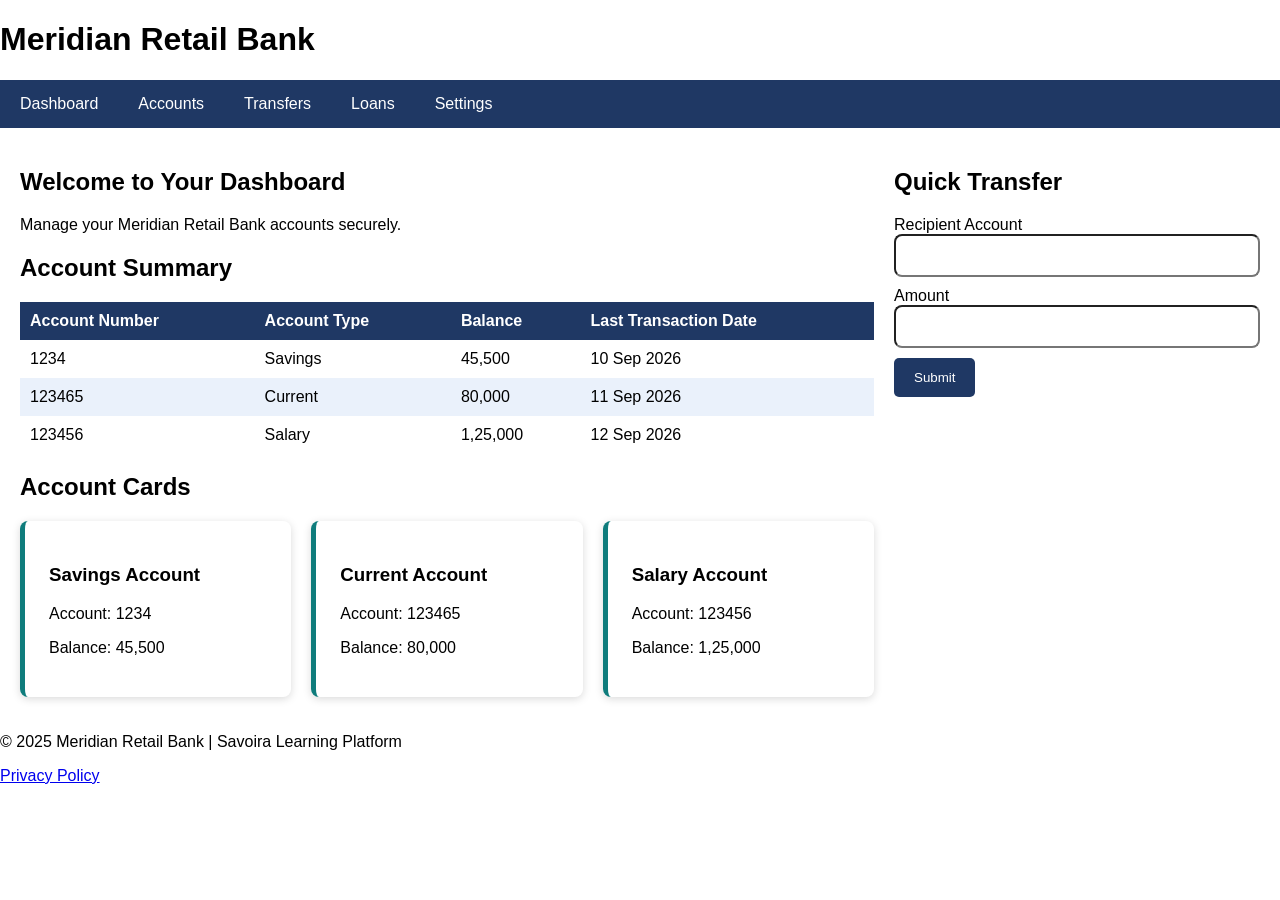
<file: SmartCalculator/src/main/webapp/index.html>
<!DOCTYPE html>
<html lang="en">

<head>
    <meta charset="UTF-8">
    <meta name="viewport" content="width=device-width, initial-scale=1">
    <title>Meridian Retail Bank - Dashboard</title>
    <link rel="stylesheet" href="styles.css">
</head>

<body>

    <header>
        <h1>Meridian Retail Bank</h1>

        <nav>
            <ul>
                <li><a href="index.html">Dashboard</a></li>
                <li><a href="#">Accounts</a></li>
                <li><a href="#">Transfers</a></li>
                <li><a href="loan-apply.html">Loans</a></li>
                <li><a href="#">Settings</a></li>
            </ul>
        </nav>
    </header>

    <main>

        <section id="dashboard-content">
            <article>
                <h2>Welcome to Your Dashboard</h2>
                <p>Manage your Meridian Retail Bank accounts securely.</p>
            </article>
            <section id="accounts">
                <h2>Account Summary</h2>
                <table>
                    <thead>
                        <tr>
                            <th>Account Number</th>
                            <th>Account Type</th>
                            <th>Balance</th>
                            <th>Last Transaction Date</th>
                        </tr>
                    </thead>
                    <tbody>
                        <tr>
                            <td>1234</td>
                            <td>Savings</td>
                            <td>45,500</td>
                            <td>10 Sep 2026</td>
                        </tr>
                        <tr>
                            <td>123465</td>
                            <td>Current</td>
                            <td>80,000</td>
                            <td>11 Sep 2026</td>
                        </tr>
                        <tr>
                            <td>123456</td>
                            <td>Salary</td>
                            <td>1,25,000</td>
                            <td>12 Sep 2026</td>
                        </tr>
                    </tbody>
                </table>
            </section>

            <section class="account-cards">
                <h2>Account Cards</h2>
                <div class="card-grid">
                    <article class="account-card">
                        <h3>Savings Account</h3>
                        <p>Account: 1234</p>
                        <p>Balance: 45,500</p>
                    </article>
                    <article class="account-card">
                        <h3>Current Account</h3>
                        <p>Account: 123465</p>
                        <p>Balance: 80,000</p>
                    </article>
                    <article class="account-card">
                        <h3>Salary Account</h3>
                        <p>Account: 123456</p>
                        <p>Balance: 1,25,000</p>
                    </article>
                </div>
            </section>

        </section>

        <aside id="transfers">
            <h2>Quick Transfer</h2>
            <form>
                <label for="recipient">Recipient Account</label>
                <input type="text" id="recipient" name="recipient" required>

                <label for="amount">Amount</label>
                <input type="number" id="amount" name="amount" min="500" max="200000" required>

                <button type="submit">Submit</button>
            </form>
        </aside>
    </main>
    <footer>
        <p>&copy; 2025 Meridian Retail Bank | Savoira Learning Platform</p>
        <a href="privacy-policy.html">Privacy Policy</a>
    </footer>
</body>
</html>
</file>
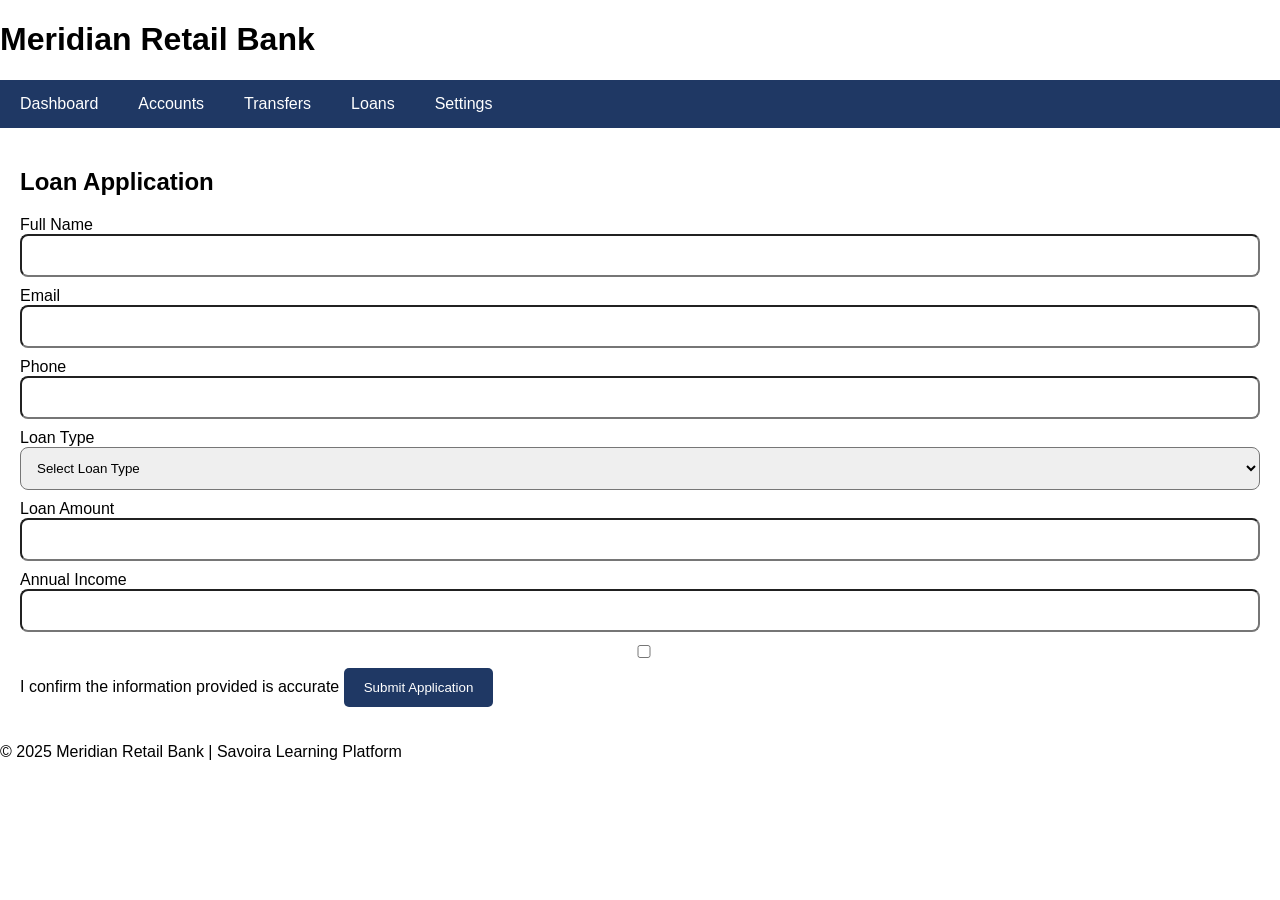
<file: SmartCalculator/src/main/webapp/loan-apply.html>
<!DOCTYPE html>
<html lang="en">

<head>
    <meta charset="UTF-8">
    <meta name="viewport" content="width=device-width, initial-scale=1">
    <title>Loan Application - Meridian Retail Bank</title>
    <link rel="stylesheet" href="styles.css">
</head>

<body>

    <header>
        <h1>Meridian Retail Bank</h1>
        <nav>
            <ul>
                <li><a href="index.html">Dashboard</a></li>
                <li><a href="index.html#=">Accounts</a></li>
                <li><a href="index.html#">Transfers</a></li>
                <li><a href="loan-apply.html">Loans</a></li>
                <li><a href="#">Settings</a></li>
            </ul>
        </nav>
    </header>
    <main class="loan-page">
        <section>
            <h2>Loan Application</h2>
            <form class="loan-form">
                <label for="full-name">Full Name</label>
                <input type="text" id="full-name" name="fullName" minlength="3" required>
                <label for="email">Email</label>
                <input type="email" id="email" name="email" required>
                <label for="phone">Phone</label>
                <input type="tel" id="phone" name="phone" pattern="[0-9]{10}" title="10-digit mobile number">
                <label for="loan-type">Loan Type</label>
                <select id="loan-type" name="loanType" required>
                    <option value="">Select Loan Type</option>
                    <option value="home">Home Loan</option>
                    <option value="personal">Personal Loan</option>
                    <option value="education">Education Loan</option>
                </select>
                <label for="loan-amount">Loan Amount</label>
                <input type="number" id="loan-amount" name="loanAmount" min="50000" max="5000000" step="1000" required>
                <label for="annual-income">Annual Income</label>
                <input type="number" id="annual-income" name="annualIncome" min="100000" required>
                <label class="checkbox-label">
                    <input type="checkbox" id="declaration" name="declaration" required>
                    I confirm the information provided is accurate
                </label>
                <button type="submit">Submit Application</button>
            </form>
        </section>
    </main>
    <footer>
        <p>&copy; 2025 Meridian Retail Bank | Savoira Learning Platform</p>
    </footer>
</body>
</html>
</file>
<file: SmartCalculator/src/main/webapp/styles.css>
* {
    box-sizing: border-box;
}

body {
    margin: 0;
    font-family: Arial, sans-serif;
}

nav {
    background-color: #1F3864;
}

nav ul {
    display: flex;
    list-style: none;
    margin: 0;
    padding: 0;
}

nav a {
    display: block;
    padding: 15px 20px;
    color: white;
    text-decoration: none;
}

nav a:hover {
    background-color: #0F7C7C;
}

main {
    display: flex;
    gap: 20px;
    padding: 20px;
}

#dashboard-content {
    width: 70%;
}

#transfers {
    width: 30%;
}

.card-grid {
    display: grid;
    grid-template-columns: repeat(3, 1fr);
    gap: 20px;
}

.account-card {
    padding: 1.5rem;
    border-radius: 8px;
    box-shadow: 0 2px 8px rgba(0, 0, 0, 0.15);
    border-left: 5px solid #0F7C7C;
}

table {
    width: 100%;
    border-collapse: collapse;
}

th,
td {
    padding: 10px;
    text-align: left;
}

th {
    background-color: #1F3864;
    color: white;
    font-weight: bold;
}

tbody tr:nth-child(even) {
    background-color: #EAF1FB;
}

tbody tr:nth-child(odd) {
    background-color: white;
}

#transfers input {
    width: 100%;
    padding: 12px;
    margin-bottom: 10px;
    border-radius: 8px;
}

#transfers input:focus {
    outline: 2px solid #0F7C7C;
}

button {
    background-color: #1F3864;
    color: white;
    padding: 12px 20px;
    border: none;
    border-radius: 5px;
}

button:hover {
    background-color: #0F7C7C;
}

.loan-form input,
.loan-form select {
    width: 100%;
    padding: 12px;
    margin-bottom: 10px;
    border-radius: 8px;
}

.loan-form input:focus,
.loan-form select:focus {
    outline: 2px solid #0F7C7C;
}

@media (min-width: 600px) and (max-width: 900px) {
    .card-grid {
        grid-template-columns: repeat(2, 1fr);
    }
}

@media (max-width: 599px) {
    main {
        flex-direction: column;
    }

    #dashboard-content,
    #transfers {
        width: 100%;
    }

    .card-grid {
        grid-template-columns: 1fr;
    }

    nav ul {
        flex-direction: column;
    }
}
</file>
